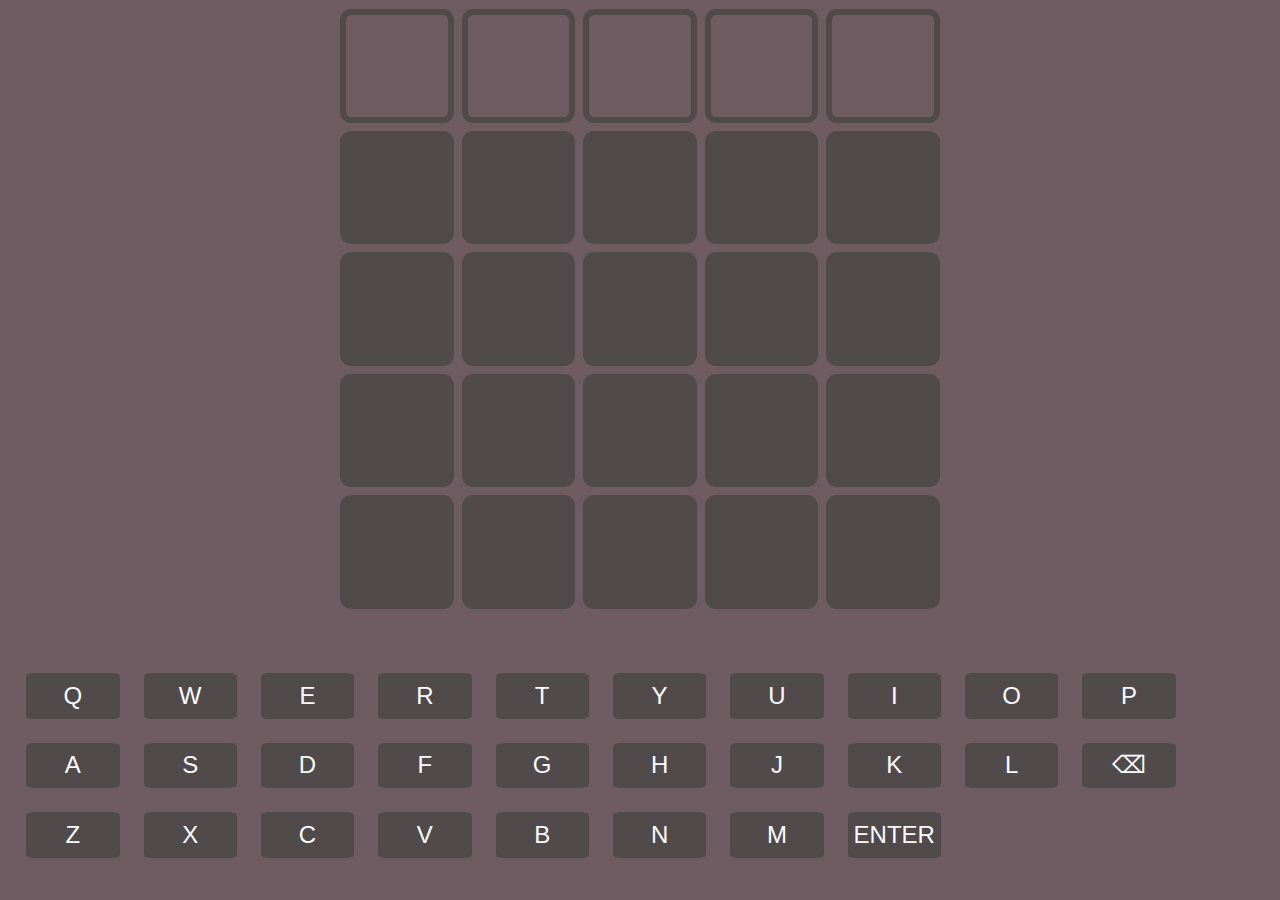
<file: index.html>
<!DOCTYPE html>
<html lang="en">

<head>
    <meta charset="UTF-8">
    <meta http-equiv="X-UA-Compatible" content="IE=edge">
    <meta name="viewport" content="width=device-width, initial-scale=1.0">
    <title>Words</title>
    <link rel="preconnect" href="https://fonts.googleapis.com">
    <link rel="preconnect" href="https://fonts.gstatic.com" crossorigin>
    <link href="https://fonts.googleapis.com/css2?family=Mitr:wght@200;300;400;500;600;700&display=swap" rel="stylesheet">
    <link rel="stylesheet" href="main.css">
    <script src="jquery.min.js"></script>
    <title>Termooo Clone | randao</title>
</head>

<body>
    <div class="page-wrapper">
        <div class="container">
            <div class="word-grid">
                <div class="row">
                    <div class="letter empty"></div>
                    <div class="letter empty"></div>
                    <div class="letter empty"></div>
                    <div class="letter empty"></div>
                    <div class="letter empty"></div>
                </div>
                <div class="row">
                    <div class="letter"></div>
                    <div class="letter"></div>
                    <div class="letter"></div>
                    <div class="letter"></div>
                    <div class="letter"></div>
                </div>
                <div class="row">
                    <div class="letter"></div>
                    <div class="letter"></div>
                    <div class="letter"></div>
                    <div class="letter"></div>
                    <div class="letter"></div>
                </div>
                <div class="row">
                    <div class="letter"></div>
                    <div class="letter"></div>
                    <div class="letter"></div>
                    <div class="letter"></div>
                    <div class="letter"></div>
                </div>
                <div class="row">
                    <div class="letter"></div>
                    <div class="letter"></div>
                    <div class="letter"></div>
                    <div class="letter"></div>
                    <div class="letter"></div>
                </div>
            </div>
            <div class="keyboard">
                <button class="key" onclick="registerKey('q')">Q</button>
                <button class="key" onclick="registerKey('w')">W</button>
                <button class="key" onclick="registerKey('e')">E</button>
                <button class="key" onclick="registerKey('r')">R</button>
                <button class="key" onclick="registerKey('t')">T</button>
                <button class="key" onclick="registerKey('y')">Y</button>
                <button class="key" onclick="registerKey('u')">U</button>
                <button class="key" onclick="registerKey('i')">I</button>
                <button class="key" onclick="registerKey('o')">O</button>
                <button class="key" onclick="registerKey('p')">P</button>
                <button class="key" onclick="registerKey('a')">A</button>
                <button class="key" onclick="registerKey('s')">S</button>
                <button class="key" onclick="registerKey('d')">D</button>
                <button class="key" onclick="registerKey('f')">F</button>
                <button class="key" onclick="registerKey('g')">G</button>
                <button class="key" onclick="registerKey('h')">H</button>
                <button class="key" onclick="registerKey('j')">J</button>
                <button class="key" onclick="registerKey('k')">K</button>
                <button class="key" onclick="registerKey('l')">L</button>
                <button class="key" onclick="registerKey('backspace')">⌫</button>
                <button class="key" onclick="registerKey('z')">Z</button>
                <button class="key" onclick="registerKey('x')">X</button>
                <button class="key" onclick="registerKey('c')">C</button>
                <button class="key" onclick="registerKey('v')">V</button>
                <button class="key" onclick="registerKey('b')">B</button>
                <button class="key" onclick="registerKey('n')">N</button>
                <button class="key" onclick="registerKey('m')">M</button>
                <button class="key" onclick="registerKey('enter')">ENTER</button>
            </div>
        </div>
        <div class="popup">
            <p>Congratulations! You won the game.</p>
            <p>Press enter to reset</p>
        </div>
    </div>
    <script src="main.js"></script>
</body>

</html>
</file>
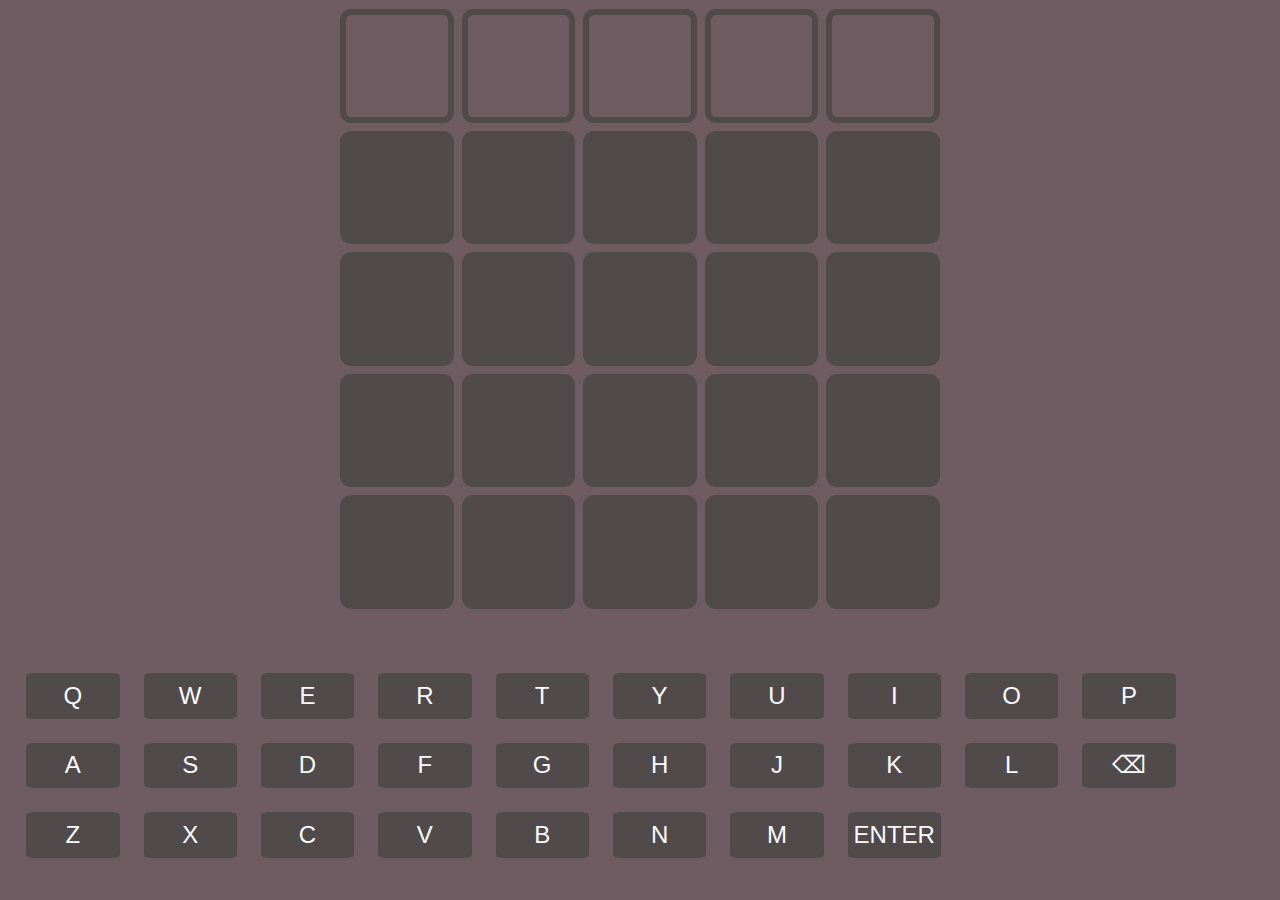
<file: main.html>
<!DOCTYPE html>
<html lang="en">

<head>
    <meta charset="UTF-8">
    <meta http-equiv="X-UA-Compatible" content="IE=edge">
    <meta name="viewport" content="width=device-width, initial-scale=1.0">
    <title>Words</title>
    <link rel="preconnect" href="https://fonts.googleapis.com">
    <link rel="preconnect" href="https://fonts.gstatic.com" crossorigin>
    <link href="https://fonts.googleapis.com/css2?family=Mitr:wght@200;300;400;500;600;700&display=swap" rel="stylesheet">
    <link rel="stylesheet" href="main.css">
    <script src="jquery.min.js"></script>

</head>

<body>
    <div class="page-wrapper">
        <div class="container">
            <div class="word-grid">
                <div class="row">
                    <div class="letter empty"></div>
                    <div class="letter empty"></div>
                    <div class="letter empty"></div>
                    <div class="letter empty"></div>
                    <div class="letter empty"></div>
                </div>
                <div class="row">
                    <div class="letter"></div>
                    <div class="letter"></div>
                    <div class="letter"></div>
                    <div class="letter"></div>
                    <div class="letter"></div>
                </div>
                <div class="row">
                    <div class="letter"></div>
                    <div class="letter"></div>
                    <div class="letter"></div>
                    <div class="letter"></div>
                    <div class="letter"></div>
                </div>
                <div class="row">
                    <div class="letter"></div>
                    <div class="letter"></div>
                    <div class="letter"></div>
                    <div class="letter"></div>
                    <div class="letter"></div>
                </div>
                <div class="row">
                    <div class="letter"></div>
                    <div class="letter"></div>
                    <div class="letter"></div>
                    <div class="letter"></div>
                    <div class="letter"></div>
                </div>
            </div>
            <div class="keyboard">
                <button class="key">Q</button>
                <button class="key">W</button>
                <button class="key">E</button>
                <button class="key">R</button>
                <button class="key">T</button>
                <button class="key">Y</button>
                <button class="key">U</button>
                <button class="key">I</button>
                <button class="key">O</button>
                <button class="key">P</button>
                <button class="key">A</button>
                <button class="key">S</button>
                <button class="key">D</button>
                <button class="key">F</button>
                <button class="key">G</button>
                <button class="key">H</button>
                <button class="key">J</button>
                <button class="key">K</button>
                <button class="key">L</button>
                <button class="key">⌫</button>
                <button class="key">Z</button>
                <button class="key">X</button>
                <button class="key">C</button>
                <button class="key">V</button>
                <button class="key">B</button>
                <button class="key">N</button>
                <button class="key">M</button>
                <button class="key">ENTER</button>
            </div>
        </div>
        <div class="popup">
            <p>Congratulations! You won the game.</p>
        </div>
    </div>
    <script src="main.js"></script>
</body>

</html>
</file>
<file: main.css>
body {
    background-color: #6e5c62;
    font-family: 'Mitr', sans-serif;
    font-size: 3rem;
    color: #fafaff;
    --colorRight: #3aa394;
    --colorPlace: #d3ad69;
    --colorWrong: #312a2c;
    --colorWrongFG: #504a4b;
}

.page-wrapper {
    margin: auto;
}

.word-grid {
    display: grid;
    width: 80vw;
    max-width: 600px;
    margin: auto;
    gap: 8px;
}

.row {
    display: grid;
    grid-template-columns: 1fr 1fr 1fr 1fr 1fr;
    grid-template-rows: auto;
    gap: 8px;
}

.letter {
    display: flex;
    background-color: var(--colorWrongFG);
    border-radius: 10%;
    aspect-ratio: 1;
    justify-content: center;
    align-items: center;
    text-transform: uppercase;
}

.letter.empty {
    background-color: transparent;
    border: 6px;
    border-style: solid;
    border-color: var(--colorWrongFG);
}

.letter.right {
    background-color: var(--colorRight);
    border-style: none;
}

.letter.wrong {
    border-style: none;
    background-color: var(--colorWrong);
}

.letter.place {
    background-color: var(--colorPlace);
    border-style: none;
}

.keyboard {
    display: grid;
    grid-template-columns: repeat(32, 1fr);
    grid-template-rows: repeat(3, 33%);
    grid-gap: 1em 1em;
    flex-shrink: 0;
    font-size: 1.5rem;
    margin-top: 4rem;
    margin-left: auto;
    margin-right: auto;
}

.key {
    font-weight: 500;
    font-size: 1.5rem;
    color: #fafaff;
    display: flex;
    border: none;
    border-radius: 8%;
    grid-column: span 3;
    justify-content: center;
    align-items: center;
    background-color: var(--colorWrongFG);
    cursor: pointer;
}

.popup {
    padding: 0 0 32px 32px;
    display: none;
    align-items: center;
    position: fixed;
    margin: auto;
    max-width: 50%;
    max-height: 50%;
    top: 0;
    bottom: 0;
    right: 0;
    left: 0;
    background-color: var(--colorWrong);
}

.popup>p {
    font-size: 2rem;
}

.page-wrapper {
    align-items: center;
    display: flex;
    flex-direction: column;
    flex-grow: 1;
    flex-shrink: 50;
    justify-content: center;
    margin: 1vh 0;
    -webkit-user-select: none;
    -moz-user-select: none;
    user-select: none;
    width: 100%
}
</file>
